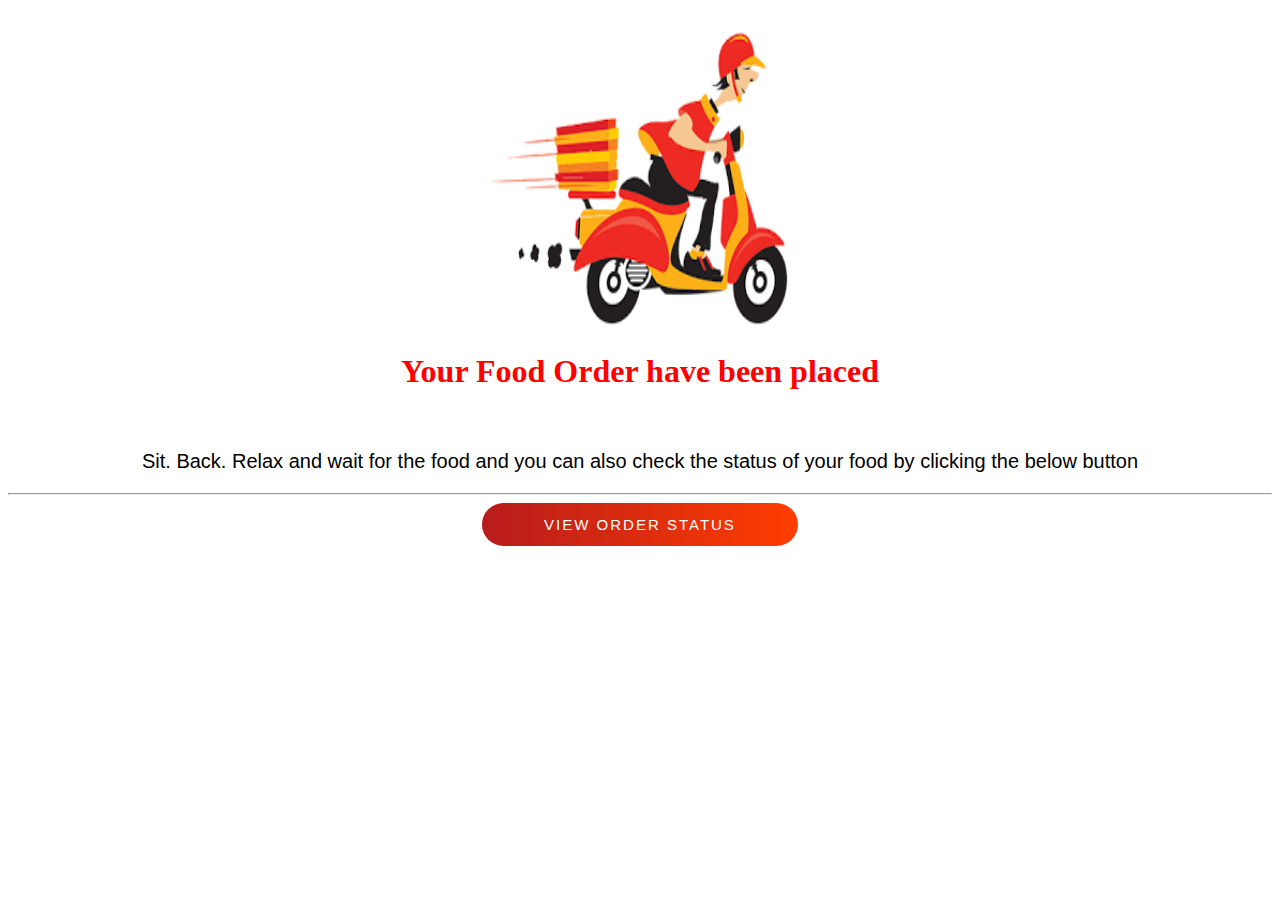
<file: confirmorder.html>
<!DOCTYPE html>
<html>
<head>
    <link rel= "shortcut icon" href="./images/logo.png"/>
	<meta charset="utf-8">
	<meta name="viewport" content="width=device-width, initial-scale=1, maximum-scale=1">
	<link rel="stylesheet" type="text/css" href="./confirmorder.css">
</head>
<body>
	<center><img src="./images/deliveryboy.png" style="width:300px;height:300px;border-radius: 0px;margin-top: 20px;"/><br>
	</center>
	<h1> Your Food Order have been placed</h1>
	<br>
	<p>Sit. Back. Relax and wait for the food and you can also check the status of your food by clicking the below button</p>
	<hr>
	<div class="button">
		<input type="submit" value="View Order Status" class="btn_status">
		
	</div>
</body>
</html>
</file>
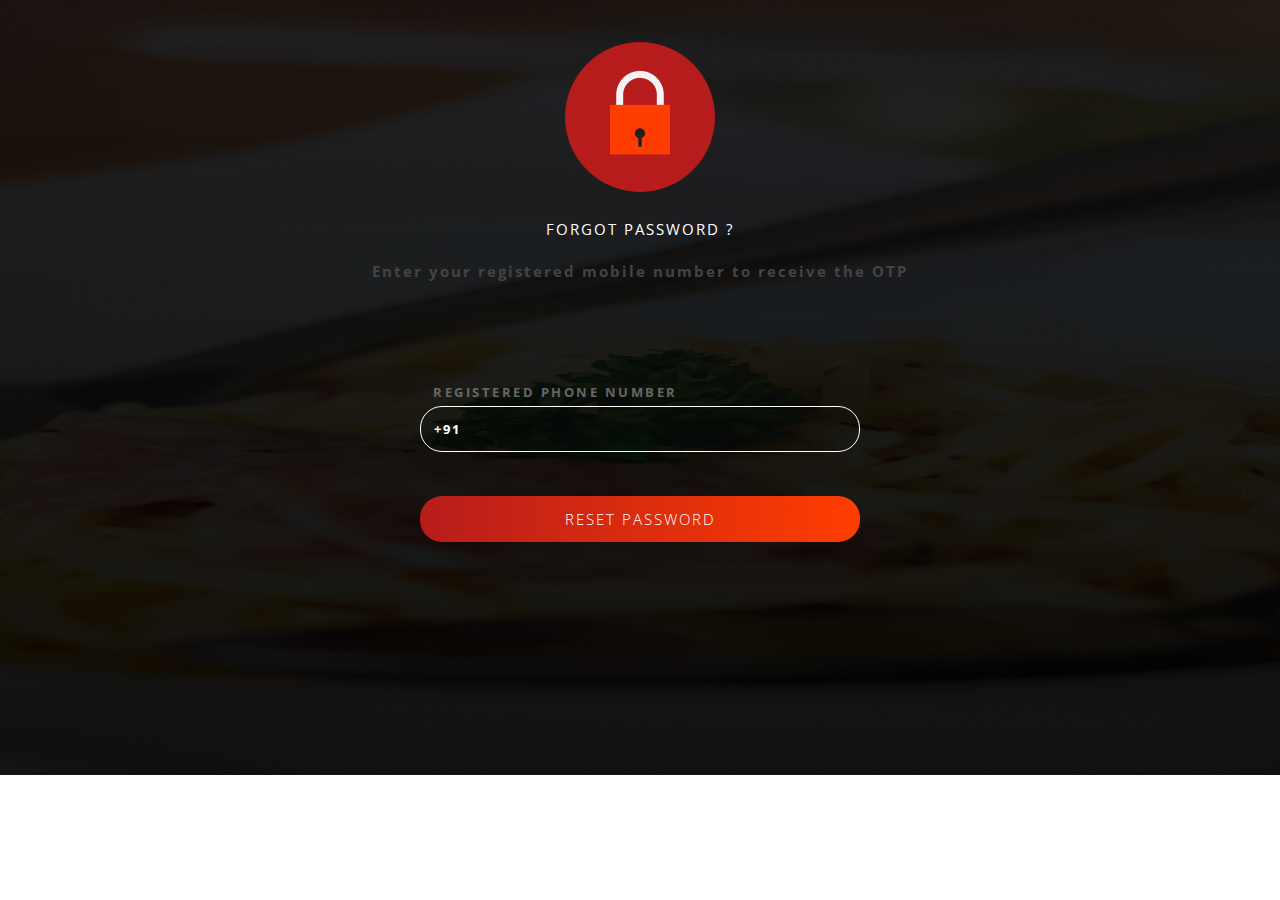
<file: forgot password (1).html>
<!DOCTYPE html>
<html>
<head>
	<meta charset="utf-8">
	<meta name="viewport" content="width=device-width, initial-scale=1, maximum-scale=1">
	<!--=======Font Open Sans======-->
    <link href='https://fonts.googleapis.com/css?family=Open+Sans' rel='stylesheet' type='text/css'>
	<!--StyleSheet-->
	<link rel="stylesheet" href="style.css">
</head>
<body><br>
	<center><img src="./images/lock.png" style="width:150px;height:150px;border-radius: 0px;margin-top: 20px;"/><br></center>
	<br><center>
	<p style="color:#fff;letter-spacing:2px;font-size:15px;font-family:'Open Sans',sans-serif;"> FORGOT PASSWORD ?</p><br>
	<p style="color:#444;font-weight:bolder;letter-spacing:2px;font-size:15px;font-family:'Open Sans',sans-serif;margin-left: 20px;margin-right: 20px;"> Enter your registered mobile number to receive the OTP</p>
	</center><br>
<div class="forms">
	<form action="#" id="login">
	      <div class="input-field">
	        <label for="mobile">REGISTERED PHONE NUMBER</label>
	        <input type="text" name="mobile" required="mobile" value="+91"/><br>
	        
<br>
	        <input type="submit" value="RESET PASSWORD" class="button"/><br><br>
	      </div>
	  </form>
</div>
</body>
</html>
</file>
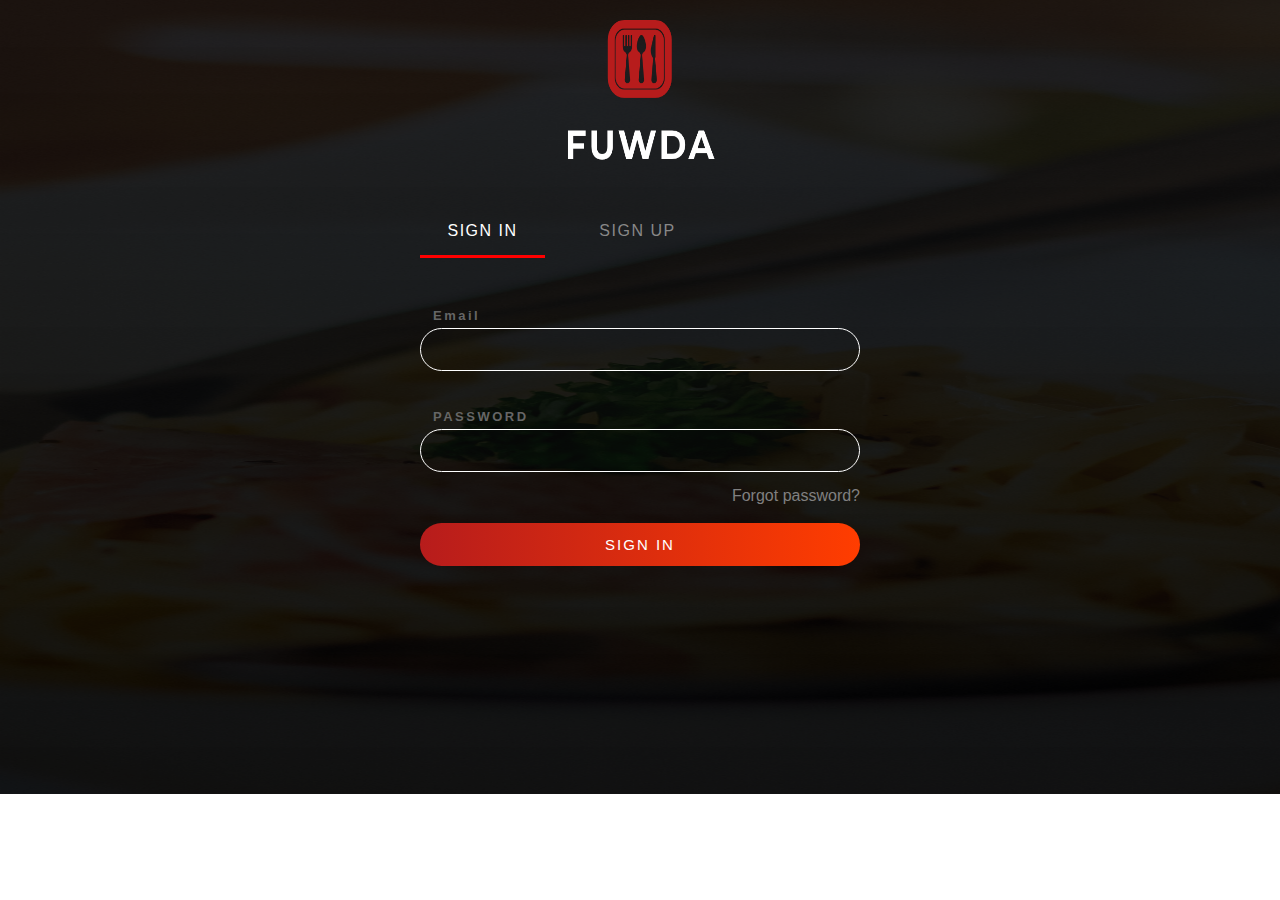
<file: index (1).html>
<!DOCTYPE html>
<html>
<head>
    <link rel= "shortcut icon" href="./images/logo.png"/>
	<meta charset="utf-8">
	<meta name="viewport" content="width=device-width, initial-scale=1, maximum-scale=1">
    <link rel = "stylesheet" type = "text/css" href = "style.css">
</head>
<body>
	<center><img src="./images/sign_uplogo.png" style="width:150px;height:150px;border-radius: 0px;margin-top: 20px;"/><br></center>
<div class="forms">
	<ul class="tab-group">
		<li class="tab active"><a href="#login">SIGN IN</a></li>
		<li class="tab"><a href="#signup">SIGN UP</a></li>
	</ul>
	<form action="#" id="login">
	      <div class="input-field">
	        <label for="email">Email</label>
	        <input type="email" name="Email" required="email"/><br>
	        <label for="password">PASSWORD</label> 
	        <input type="password" name="password" required/>
	        	        <p class="text-p"> <a href="forgot password.html">Forgot password?</a> </p>
<br>
	        <input type="submit" value="SIGN IN" class="button"/><br><br>
	        <center><p style="color:#444;letter-spacing: 1.5px;font-size:17px;font-family: 'Open Sans', sans-serif;">
	        </center>
	      </div>
	  </form>
	  <form action="#" id="signup">
	      <div class="input-field">
	      	<label for="user">USER NAME</label>
	        <input type="text" name="user" required="user"/>
	        <label for="email">EMAIL</label> 
	        <input type="email" name="email" required/>
	        <label for="mobile">PHONE NUMBER</label>
	        <input type="text" name="mobile" required="mobile" value="+91"/>
	        <label for="password">PASSWORD</label> 
	        <input type="password" name="password" required/><br><br>
	        <input type="submit" value="Sign up" class="button" />
	      </div>
	  </form>
</div>
<script src='http://cdnjs.cloudflare.com/ajax/libs/jquery/2.1.3/jquery.min.js'></script>

<script type="text/javascript">
$(document).ready(function(){
	  $('.tab a').on('click', function (e) {
	  e.preventDefault();
	  
	  $(this).parent().addClass('active');
	  $(this).parent().siblings().removeClass('active');
	  
	  var href = $(this).attr('href');
	  $('.forms > form').hide();
	  $(href).fadeIn(500);
	});
});
</script>
</body>
</html>
</file>
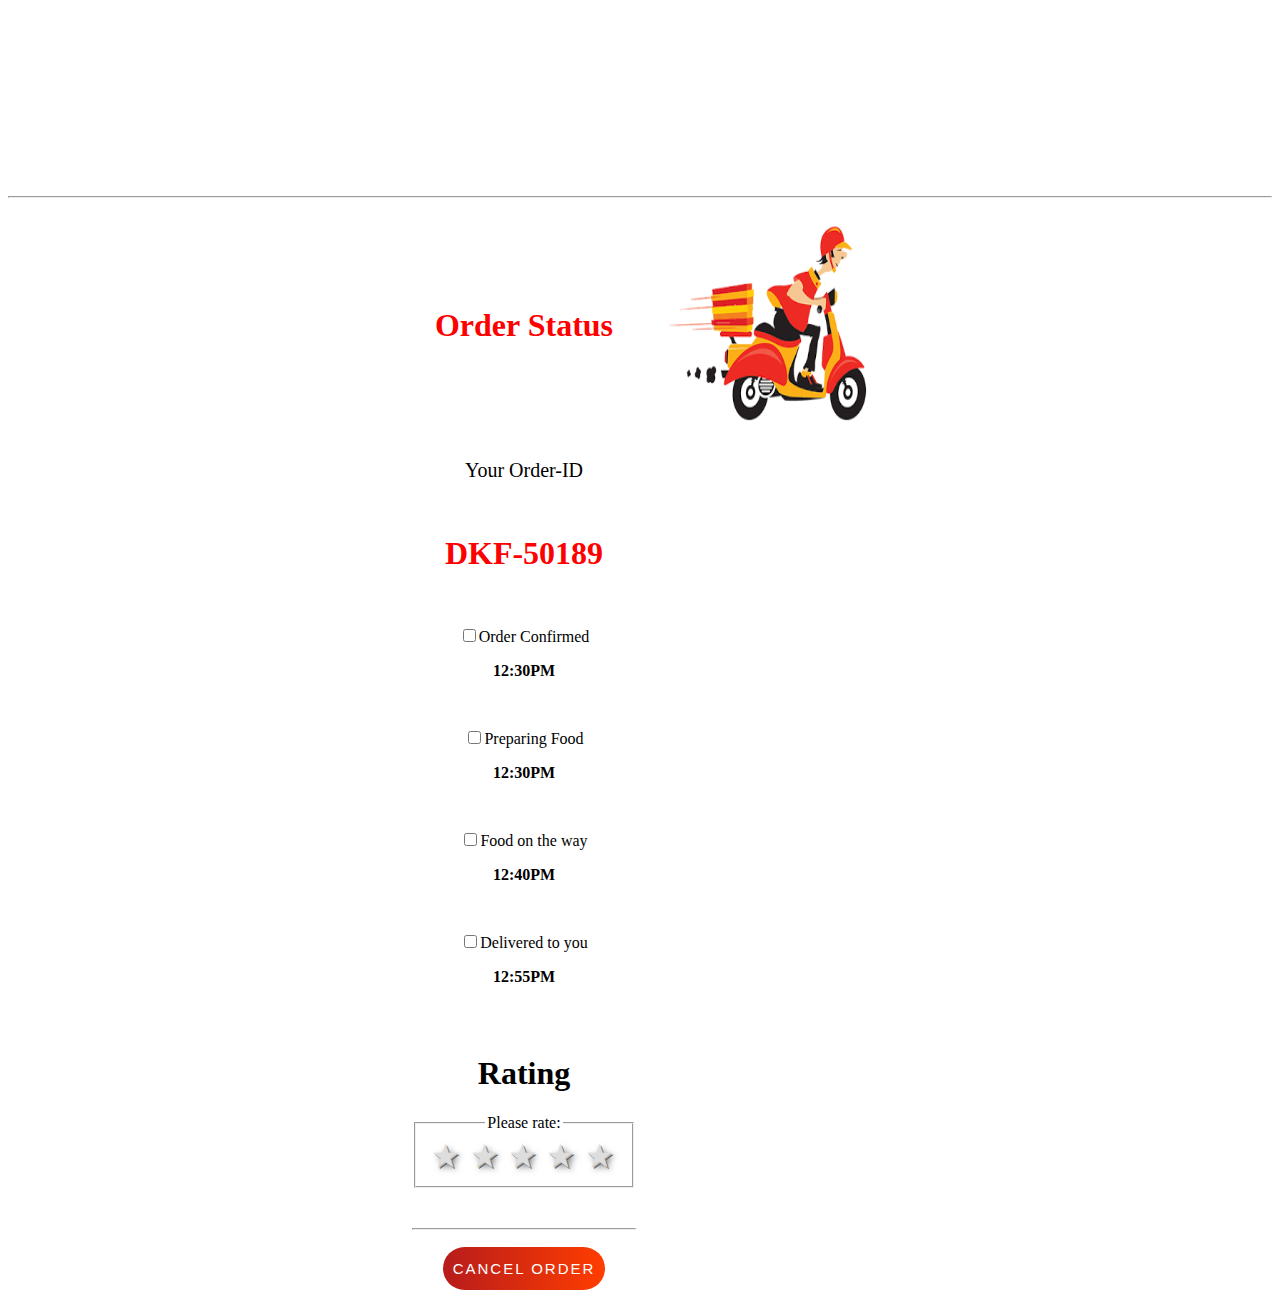
<file: status.html>
<!DOCTYPE html>
<html>
<head>
    <link rel= "shortcut icon" href="./images/logo.png"/>
	<meta charset="utf-8">
	<meta name="viewport" content="width=device-width, initial-scale=1, maximum-scale=1">
	<link rel="stylesheet" type="text/css" href="status.css">
</head>
<body>
	<table align="center" style=width:"100%" cellpadding="15">
		<tr>
			<th align="center" style="color: #FF0000 " ><h1>Order Status</h1></th>
			<th>
	<img src="./images/deliveryboy.png" style="width:200px;height:200px;border-radius: 0px;margin-top: 20px margin-left:10px margin-right:20px;"/></th><br><br><br>
</tr>
<tr>
                <td align="center" style="font-size: 20px;">Your Order-ID</td><br>
            </tr>
            <tr>
                <td align="center" style="color: #FF0000"><h1>DKF-50189</h1></td><br><br>
            </tr>
            <tr>
                <td align="center"><input type="checkbox" name="Order Confirmed" value="Order Confirmed">Order Confirmed<p><b>12:30PM</b></p></td><br></tr>
                <tr>
                <td align="center"><input type="checkbox" name="Preparing Food" value="Preparing Food">Preparing Food         <p><b>12:30PM</b></p></td><br></tr>
                <tr>
                <td align="center"><input type="checkbox" name="Food on the way" value="Food on the way">Food on the way      <p ><b>12:40PM</b></p></td><br></tr>
                <tr>
                <td align="center"><input type="checkbox" name="Delivered to you" value="Deivered to you">Delivered to you    <p ><b>12:55PM</b></p></td><br></tr>
                <tr>
                <td>

<h1 align="center">Rating</h1>
<fieldset class="rating">
    <legend align="center">Please rate:</legend>
    <input type="radio" id="star5" name="rating" value="5" /><label for="star5" title="Rocks!">5 stars</label>
    <input type="radio" id="star4" name="rating" value="4" /><label for="star4" title="Pretty good">4 stars</label>
    <input type="radio" id="star3" name="rating" value="3" /><label for="star3" title="Meh">3 stars</label>
    <input type="radio" id="star2" name="rating" value="2" /><label for="star2" title="Kinda bad">2 stars</label>
    <input type="radio" id="star1" name="rating" value="1" /><label for="star1" title="Sucks big time">1 star</label>
</fieldset>
  </td>
</tr>
<hr>
<tr>
	<td><hr>
		<div class="navbar" align="center" style="margin-top: 30px "><a href='home.html' class='btn_confirm'>Cancel Order</a></div></td>
	</tr>
      </table>
  </body>
  </html>
</file>
<file: confirmorder.css>
.button{
	text-align: center;
}
h1{
	color: #FF0000;
	text-align: center;
}
p{
	text-align: center;
	font-size: 20px;
	font-family: sans-serif;
}
.btn_status {
	border: 0;
	outline: none;
	border-radius: 22px;
	padding: 13px 0;
	letter-spacing: 2px;
	font-size: 15px;
	font-weight: 300;
	font-family: 'Open Sans', sans-serif;
	text-transform: uppercase;
	letter-spacing: 2px;
    background-image: linear-gradient(to right,#B71C1C, #FF3D00);
	color: #ffffff;
	cursor: pointer;
	-moz-transition: all 0.4s ease-in-out;
	-o-transition: all 0.4s ease-in-out;
	-webkit-transition: all 0.4s ease-in-out;
	transition: all 0.4s ease-in-out;
	width: 25%;
}

.btn_status:hover, .btn_status:focus { background:#B71C1C; }
.btn_confirm{
	border: 0;
	outline: none;
	border-radius: 22px;
	padding: 13px 10px;
	letter-spacing: 2px;
	font-size: 15px;
	font-weight: 300;
	font-family: 'Open Sans', sans-serif;
	text-transform: uppercase;
	letter-spacing: 2px;
    background-image: linear-gradient(to right,#B71C1C, #FF3D00);
	color: #ffffff;
	cursor: pointer;
	-moz-transition: all 0.4s ease-in-out;
	-o-transition: all 0.4s ease-in-out;
	-webkit-transition: all 0.4s ease-in-out;
	transition: all 0.4s ease-in-out;
	text-decoration: none;
}
</file>
<file: style.css>
* {
	margin: 0;
	padding: 0;
	-webkit-box-sizing: border-box;
	-moz-box-sizing: border-box;
	box-sizing: border-box;
}
body {
	background: none;
    width: 100%;
    height:100%;
    background-image: url(./images/login_bg.png);
    background-size:100% 120%;
    background-repeat: no-repeat;
    font-family: 'Open Sans', sans-serif;
}
.forms {
	margin: 30px auto;
	max-width: 500px;
	overflow: hidden;
	position: relative;
	padding: 0;
}
.forms h1 {
	padding: 0 0 20px 0;
	font-size: 26px;
	color: #666;
	font-weight: lighter;
	text-align: center;
}
.forms form { padding: 30px; }
#signup { display: none; }
.forms .tab-group {
	list-style: none;
	padding: 0;
	margin: 0;
}
.forms .tab-group:after {
	content: "";
	display: table;
	clear: both;
}
.forms .tab-group li a {
	display: block;
	text-decoration: none;
	padding: 15px;
	color: #888;
	font-size: 16px;
	margin-left: 30px;
	letter-spacing: 1.5px;
	float: left;
	width: 25%;
	text-align: center;
	border-top: 3px solid transparent;
	-moz-transition: all 0.4s ease-in-out;
	-o-transition: all 0.4s ease-in-out;
	-webkit-transition: all 0.4s ease-in-out;
	transition: all 0.4s ease-in-out;
}
.forms .tab-group .active a {
	color: #fff;
	border-bottom: 3px solid red;
}
.forms input {
    padding: 1em 1em 1em 1em;
    font-size: 13px;
    outline: none;
    color: #FFF;
    border: 1px solid #fff;
    border-radius: 22px;
	   letter-spacing: 2px;
    font-family: 'Open Sans', sans-serif;
    font-weight: bold;
	display: block;
	width: 100%;
	letter-spacing: 2px;
	background-color: transparent;
	border-radius: 22px;
	-moz-transition: all 0.4s ease-in-out;
	-o-transition: all 0.4s ease-in-out;
	-webkit-transition: all 0.4s ease-in-out;
	transition: all 0.4s ease-in-out;
}
.forms label {
	font-size: 13px;
	font-weight: normal;
	color: #666;
	font-weight: bolder;
	letter-spacing: 2.5px;
	margin-bottom: 5px;
	margin-top: 20px;
	margin-left: 13px;
	display: block;
}
.forms .button {
	border: 0;
	outline: none;
	border-radius: 22px;
	padding: 13px 0;
	letter-spacing: 2px;
	font-size: 15px;
	font-weight: 300;
	    font-family: 'Open Sans', sans-serif;
	text-transform: uppercase;
	letter-spacing: 2px;
background-image: linear-gradient(to right,#B71C1C, #FF3D00);
	color: #ffffff;
	cursor: pointer;
	-moz-transition: all 0.4s ease-in-out;
	-o-transition: all 0.4s ease-in-out;
	-webkit-transition: all 0.4s ease-in-out;
	transition: all 0.4s ease-in-out;
}
.forms .button:hover, .button:focus { background:#B71C1C; }
.text-p { text-align: right; margin-top: 15px;}
.text-p a { color: grey;text-decoration: none;
 margin-top: 10px;}
</file>
<file: status.css>
.btn_status:hover, .btn_status:focus { background:#B71C1C; }
.btn_confirm{
	border: 0;
	outline: none;
	border-radius: 22px;
	padding: 13px 10px;
	letter-spacing: 2px;
	font-size: 15px;
	font-weight: 300;
	font-family: 'Open Sans', sans-serif;
	text-transform: uppercase;
	letter-spacing: 2px;
    background-image: linear-gradient(to right,#B71C1C, #FF3D00);
	color: #ffffff;
	cursor: pointer;
	-moz-transition: all 0.4s ease-in-out;
	-o-transition: all 0.4s ease-in-out;
	-webkit-transition: all 0.4s ease-in-out;
	transition: all 0.4s ease-in-out;
	text-decoration: none;
}
p{
	word-spacing: 5px;
}
.rating {
    float:left;
}


.rating:not(:checked) > input {
    position:absolute;
    top:-9999px;
    clip:rect(0,0,0,0);
}

.rating:not(:checked) > label {
    float:right;
    width:1em;
    padding:0 .1em;
    overflow:hidden;
    white-space:nowrap;
    cursor:pointer;
    font-size:200%;
    line-height:1.2;
    color:#ddd;
    text-shadow:1px 1px #bbb, 2px 2px #666, .1em .1em .2em rgba(0,0,0,.5);
}
b{
	word-spacing: 30px;
}

.rating:not(:checked) > label:before {
    content: '★ ';
}

.rating > input:checked ~ label {
    color: #f70;
    text-shadow:1px 1px #c60, 2px 2px #940, .1em .1em .2em rgba(0,0,0,.5);
}

.rating:not(:checked) > label:hover,
.rating:not(:checked) > label:hover ~ label {
    color: gold;
    text-shadow:1px 1px goldenrod, 2px 2px #B57340, .1em .1em .2em rgba(0,0,0,.5);
}

.rating > input:checked + label:hover,
.rating > input:checked + label:hover ~ label,
.rating > input:checked ~ label:hover,
.rating > input:checked ~ label:hover ~ label,
.rating > label:hover ~ input:checked ~ label {
    color: #ea0;
    text-shadow:1px 1px goldenrod, 2px 2px #B57340, .1em .1em .2em rgba(0,0,0,.5);
}

.rating > label:active {
    position:relative;
    top:2px;
    left:2px;
}
</file>
